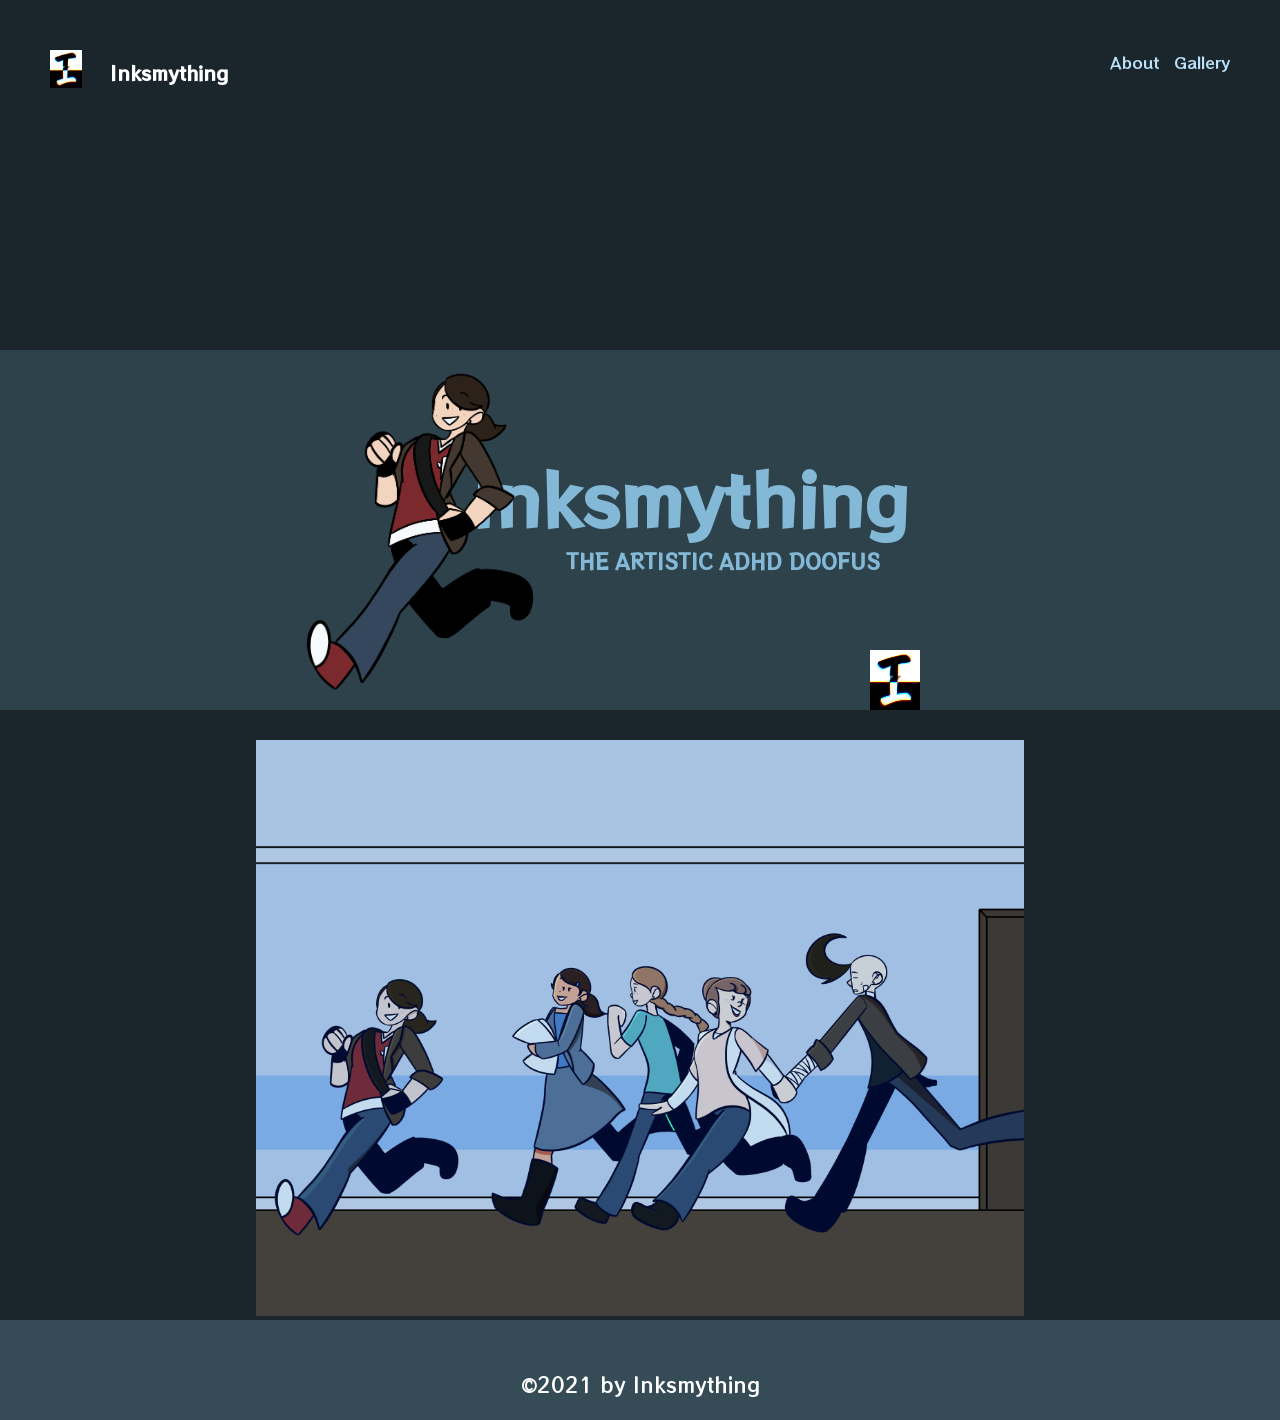
<file: index.html>
<!DOCTYPE html>
<html lang="en" dir="ltr">
  <head>
    <meta charset="utf-8">
    <title>Home | Inksmything</title>
    <link rel="stylesheet" href="css/main.css">
    <link rel="shortcut icon" href="ink.png">
    <link rel="preconnect" href="https://fonts.gstatic.com">
<link href="https://fonts.googleapis.com/css2?family=RocknRoll+One&display=swap" rel="stylesheet">
  </head>
  <body>
    <div class="opening-header">
     <img class="ink" src="ink.png" alt="">
     <h3>Inksmything</h3>
     <a class="gallery" href="gallery.html">Gallery</a>
     <a class="about"href="about.html">About</a>
    </div>
    <div class="inksmything-title">
      <h1>Inksmything</h1>
      <h6>THE ARTISTIC ADHD DOOFUS</h6>
      <img class="inky" src="Inksmything.png" alt="">
      <img class="blep"src="ink.png" alt="">

    </div>
    <div class="welcome">
    <img class="LONGTREE"src="LONGTREE FILES.png" alt="">
    </div>

    <div class="copyright">
      <h5 class="copy">©2021 by Inksmything</h5>
    </div>


  </body>
</file>
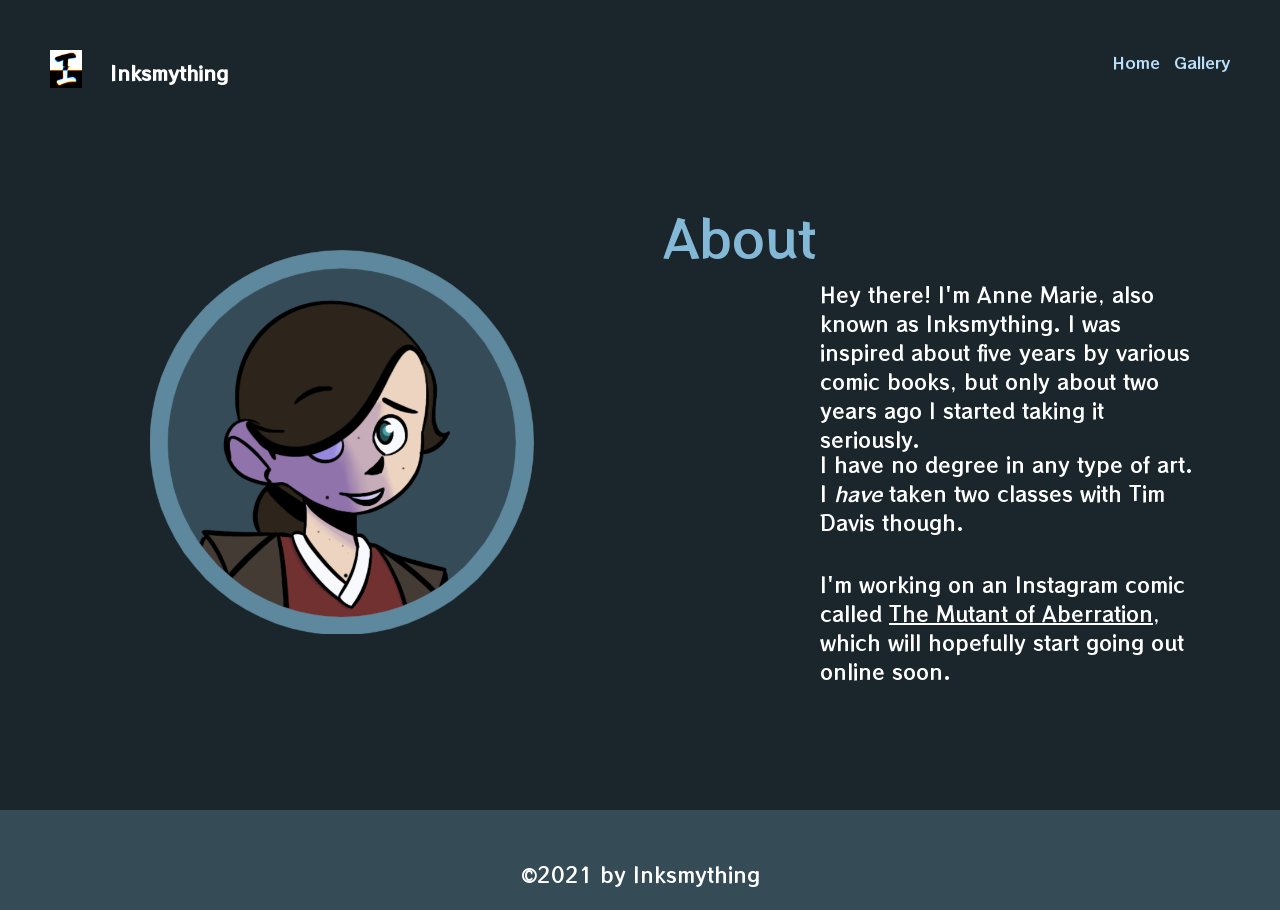
<file: about.html>
<!DOCTYPE html>
<html lang="en" dir="ltr">
  <head>
    <meta charset="utf-8">
    <title>About | Inksmything</title>
    <link rel="stylesheet" href="css/main.css">
    <link rel="shortcut icon" href="ink.png">
    <link rel="preconnect" href="https://fonts.gstatic.com">
<link href="https://fonts.googleapis.com/css2?family=RocknRoll+One&display=swap" rel="stylesheet">
  </head>
  <body>
    <div class="opening-header2">
     <img class="ink" src="ink.png" alt="">
     <h3>Inksmything</h3>
     <a class="gallery" href="gallery.html">Gallery</a>
     <a class="home"href="index.html">Home</a>
    </div>
    <div class="aboutdiv">
    <img class="about-me" src="profile.png" alt="Inksmything">
    <h1 class="me">About</h1>
    <h3 class="about-1">Hey there! I'm Anne Marie, also known as Inksmything. I was inspired about five years by various comic books, but only about two years ago I started taking it seriously.</h3>
    <h3 class="about-2">I have no degree in any type of art. I <em>have</em> taken two classes with Tim Davis though.</h3>
    <h3 class="about-3">I'm working on an Instagram comic called <u>The Mutant of Aberration</u>, which will hopefully start going out online soon. </h3>

    </div>
    <div class="copyright">
      <h5 class="copy">©2021 by Inksmything</h5>
    </div>

  </body>
</html>
</file>
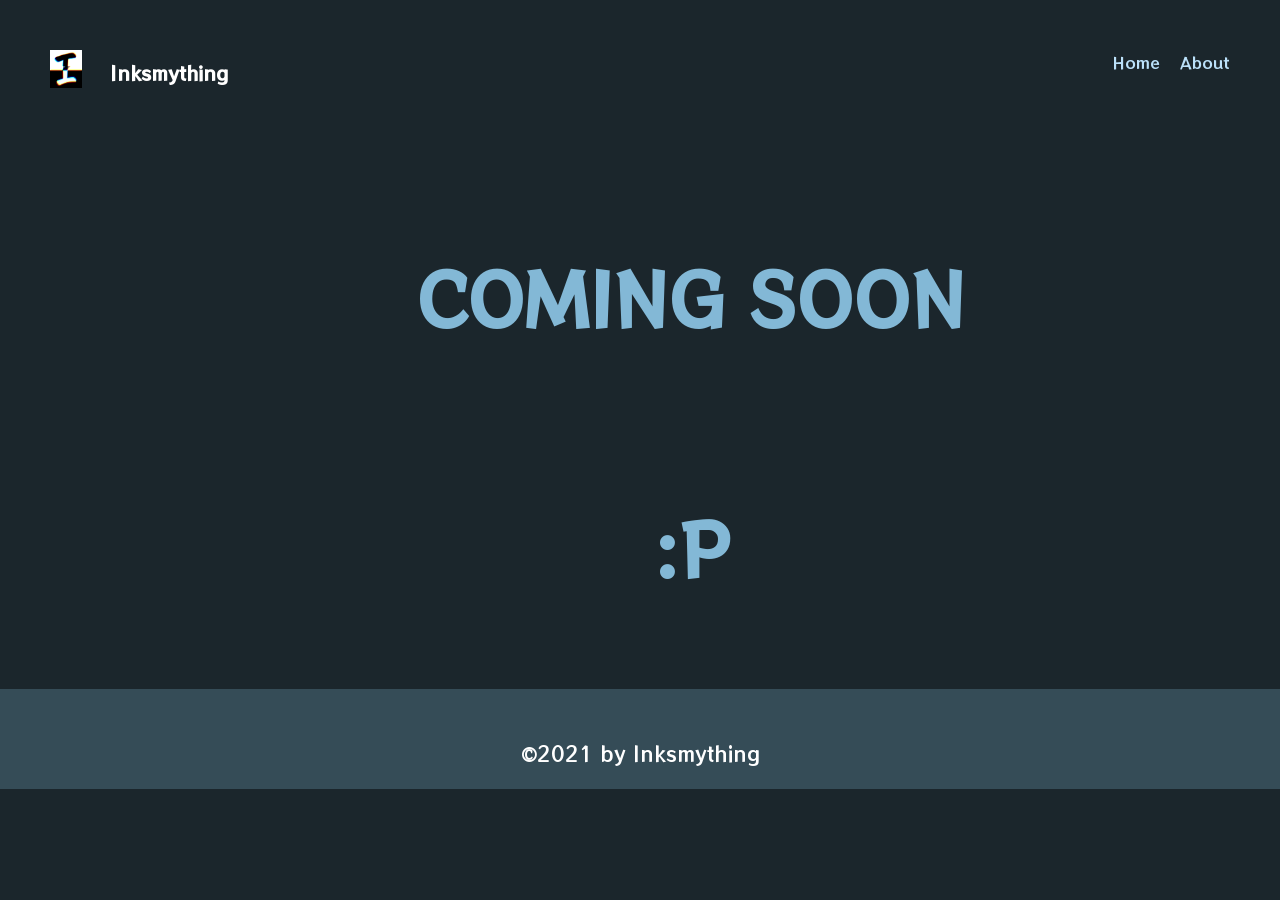
<file: gallery.html>
<!DOCTYPE html>
<html lang="en" dir="ltr">
  <head>
    <meta charset="utf-8">
    <title>Gallery | Inksmything</title>
    <link rel="shortcut icon" href="ink.png">
    <link rel="stylesheet" href="css/main.css">
    <link rel="preconnect" href="https://fonts.gstatic.com">
<link href="https://fonts.googleapis.com/css2?family=RocknRoll+One&display=swap" rel="stylesheet">
  </head>
  <body>
    <div class="opening-header2">
     <img class="ink" src="ink.png" alt="">
     <h3>Inksmything</h3>
     <a class="gallery" href="about.html">About</a>
     <a class="home"href="index.html">Home</a>
    </div>
    <div class="gallerydiv">
      <h1>COMING SOON</h1>
      <h1 class="hi">:P</h1>

    </div>
    <div class="copyright">
      <h5 class="copy">©2021 by Inksmything</h5>
    </div>


<html>
</file>
<file: css/main.css>
div {
  margin: 0 30% 30%;
  position: relative;


}
body {
  background-color: #1b262c;
  margin: 0;
  text-align: center;
}
h3 {
  font-family: 'RocknRoll One', sans-serif;
  color: white;
  position: absolute;
  left: 110px;
  top: 40px;
  width: 100px;
}
a {
  color: #bbe1fa;
  font-weight: lighter;
  font-family: 'RocknRoll One', sans-serif;
  text-decoration: none;
}
h1 {
  font-family: 'RocknRoll One', sans-serif;
  position: absolute;
  color: #83b8d6;
  left: 200px;
  right: 100px;
  top: 50px;
  bottom: 100px;
  font-size: 70px;
}
h6 {
  font-family: 'RocknRoll One', sans-serif;
  position: absolute;
  color: #83b8d6;
  right: 400px;
  top: 150px;
  bottom: 100px;
  font-size: 20px;
}
h5 {
  font-family: 'RocknRoll One', sans-serif;
  color: #83b8d6;
  top: 50px;
  left: auto;
  right: auto;
  font-size: 20px;
  font-weight: normal;
  position: relative;

}






a:hover {
  color: white;
}

.ink {
  width: 2.5%;
  position: absolute;
  left: 50px;
  top: 50px;
}
.opening-header {
  padding-top: 50px;
  margin: 0;
  height: 300px;
}
.opening-header2 {
  padding-top: 50px;
  margin: 0;
  height: 100px;
}
.gallery {
  position: absolute;
  right: 50px;
  font-weight: lighter;
}
.about {
  position: absolute;
  right: 120px;
  font-weight: lighter;
}
.inksmything-title {
  padding-top: 50px;
  background-color: #2e424c;
  padding: 0;
  height: 360px;
  position: relative;
  margin: 0;
  width: auto;
}

.inky {
  width: 250px;
  position: absolute;
  left: 300px;
}
.blep {
  position: absolute;
  width: 50px;
  top: 300px;
  right: 360px;
}
.welcome {
  text-align: center;
  padding-top: 30px;
  position: relative;
  margin: 0;
}
.LONGTREE {
  width: 60%;
  right: auto;
  left: auto;
  text-align: center;
}
.copyright {
  background-color: #354c57;
  height: 100px;
  position: relative;
  margin: 0;
  width: auto;
  text-align: center;
}
.copy {
  color: white;
  margin: 0;
}
.about-1 {
  font-family: 'RocknRoll One', sans-serif;
  position: absolute;
  color: white;
  bottom: 100px;
  font-size: 20px;
  width: 30%;
  left: 820px;
  top: 110px;
  text-align: left;
  font-weight: lighter;
}
.about-2 {
  font-family: 'RocknRoll One', sans-serif;
  position: absolute;
  color: white;
  bottom: 100px;
  font-size: 20px;
  width: 30%;
  left: 820px;
  top: 280px;
  text-align: left;
  font-weight: lighter;
}
.about-3 {
  font-family: 'RocknRoll One', sans-serif;
  position: absolute;
  color: white;
  bottom: 100px;
  font-size: 20px;
  width: 30%;
  left: 820px;
  top: 400px;
  text-align: left;
  font-weight: lighter;
}
.about-me {
  width: 30%;
  position: absolute;
  left: 150px;
  top: 100px;
}
.home {
  position: absolute;
  right: 120px;
}
.aboutdiv {
  height: 600px;
  position: relative;
  margin: 0;
  padding-bottom: 60px;
}
.me {
  font-size: 50px;
  font-weight: normal;
  position: absolute;
  left: 300px;
  margin: 0;
}
.gallerydiv {
  text-align: center;
  position: relative;
  margin: 0;
  height: 539px;
  padding-top: 0;
}
.hi {
  position: absolute;
  top: 300px;

}
</file>
